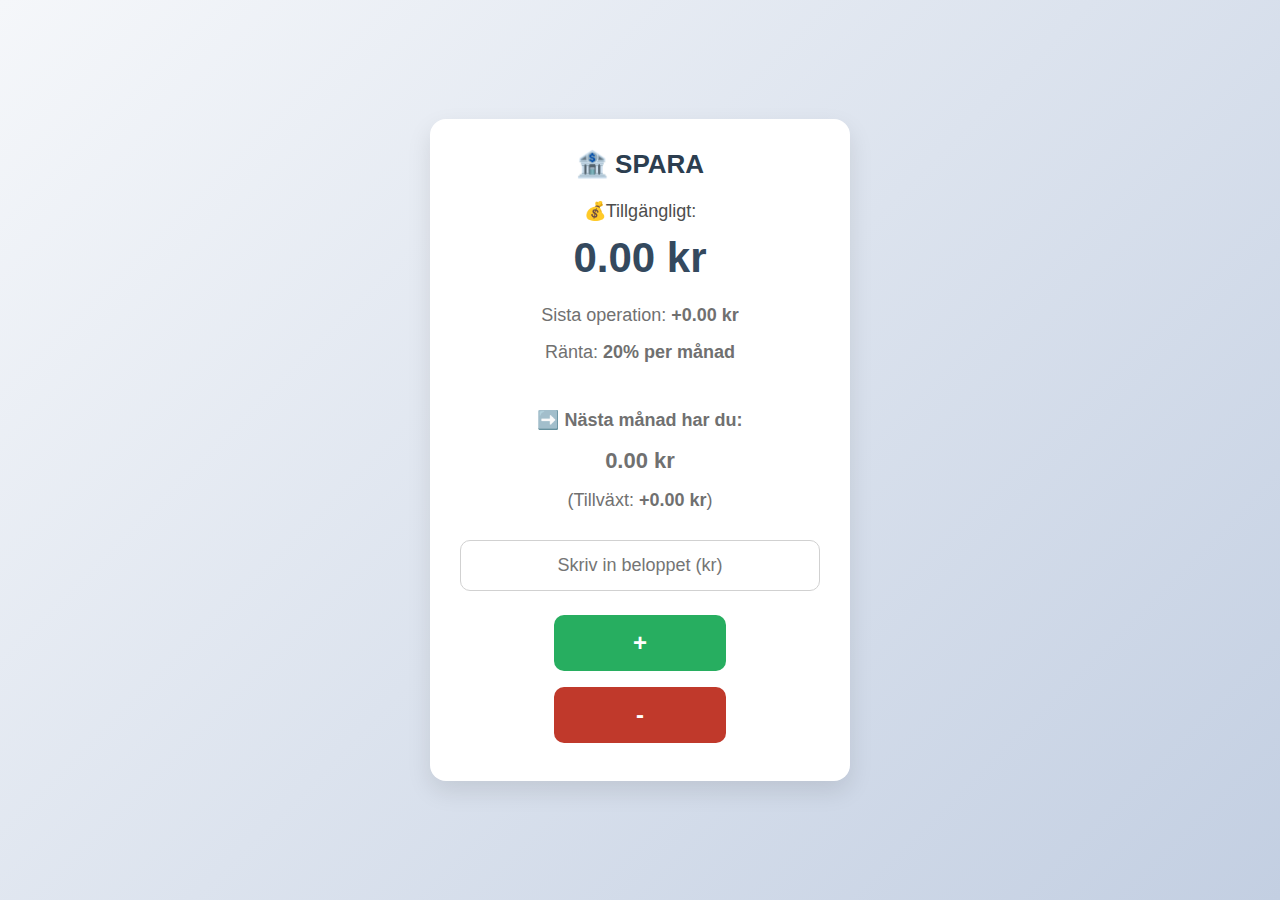
<file: index.html>
<!DOCTYPE html>
<html>
<head>
<meta name="viewport" content="width=device-width, initial-scale=1.0">

  <title>Spara</title>
  <link rel="stylesheet" href="style.css">
</head>
<body>
  <div class="container">
    <h2>🏦 SPARA</h2>
    <p>💰Tillgängligt:</p>
    <h1 id="amount">0 kr</h1>

    <div id="breakdown" style="margin-top: 20px; font-size: 14px; opacity: 0.8;"></div>

    <input id="inputAmount" placeholder="Skriv in beloppet (kr)">

    <button id="deposit">+</button>
    <button id="withdraw">-</button>
  </div>

  <script src="script.js"></script>
  <script>setupSavingPage();</script>
</body>
</html>
</file>
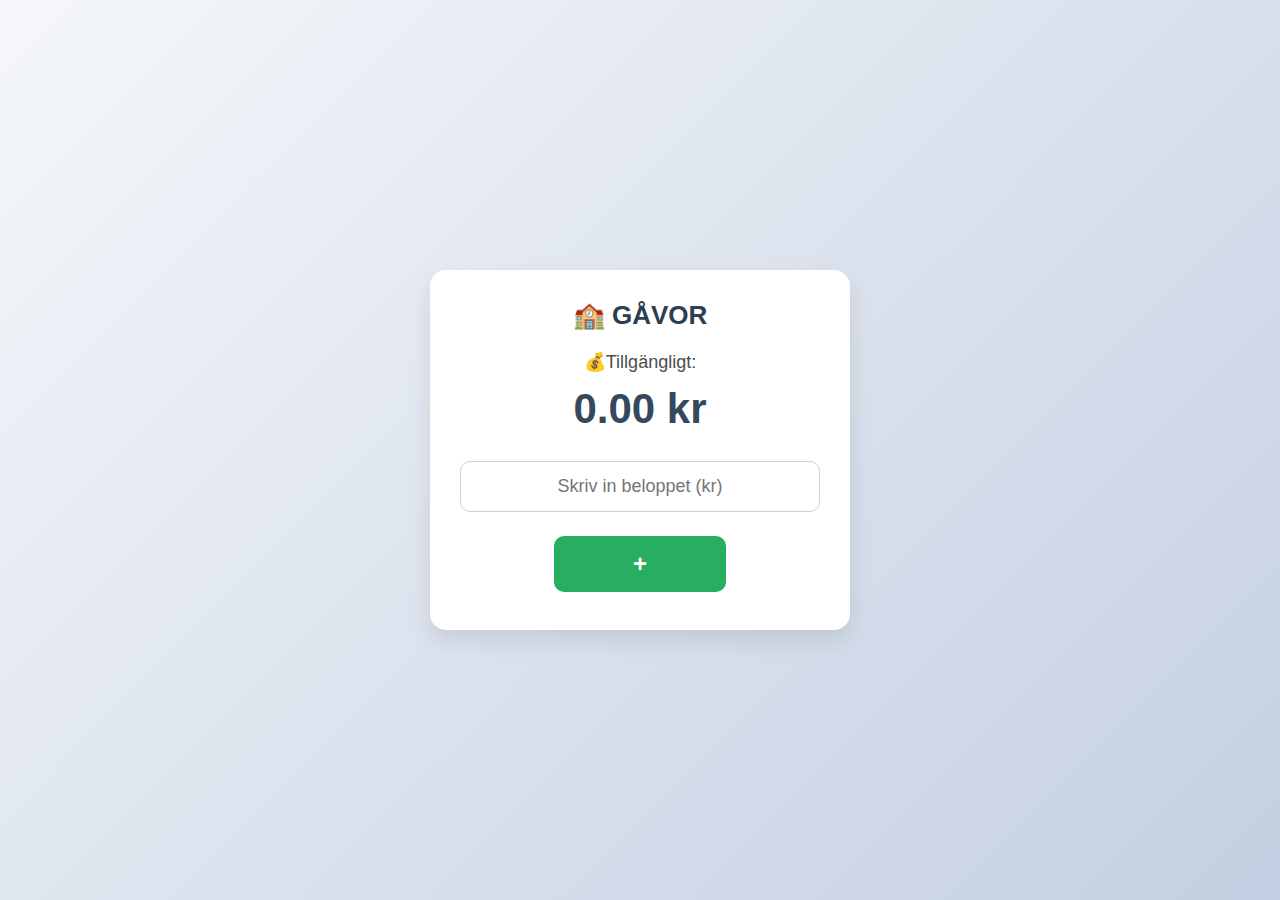
<file: giving.html>
<!DOCTYPE html>
<html>
<head>
<meta name="viewport" content="width=device-width, initial-scale=1.0">

  <title>Gåvor</title>
  <link rel="stylesheet" href="style.css">
</head>
<body>
  <div class="container">
    <h2>🏫 GÅVOR</h2>
    <p>💰Tillgängligt:</p>
    <h1 id="amount">0 kr</h1>

    <input id="inputAmount" placeholder="Skriv in beloppet (kr)">
    <button id="deposit">+</button>
  </div>

  <script src="script.js"></script>
  <script>setupGivingPage();</script>
</body>
</html>
</file>
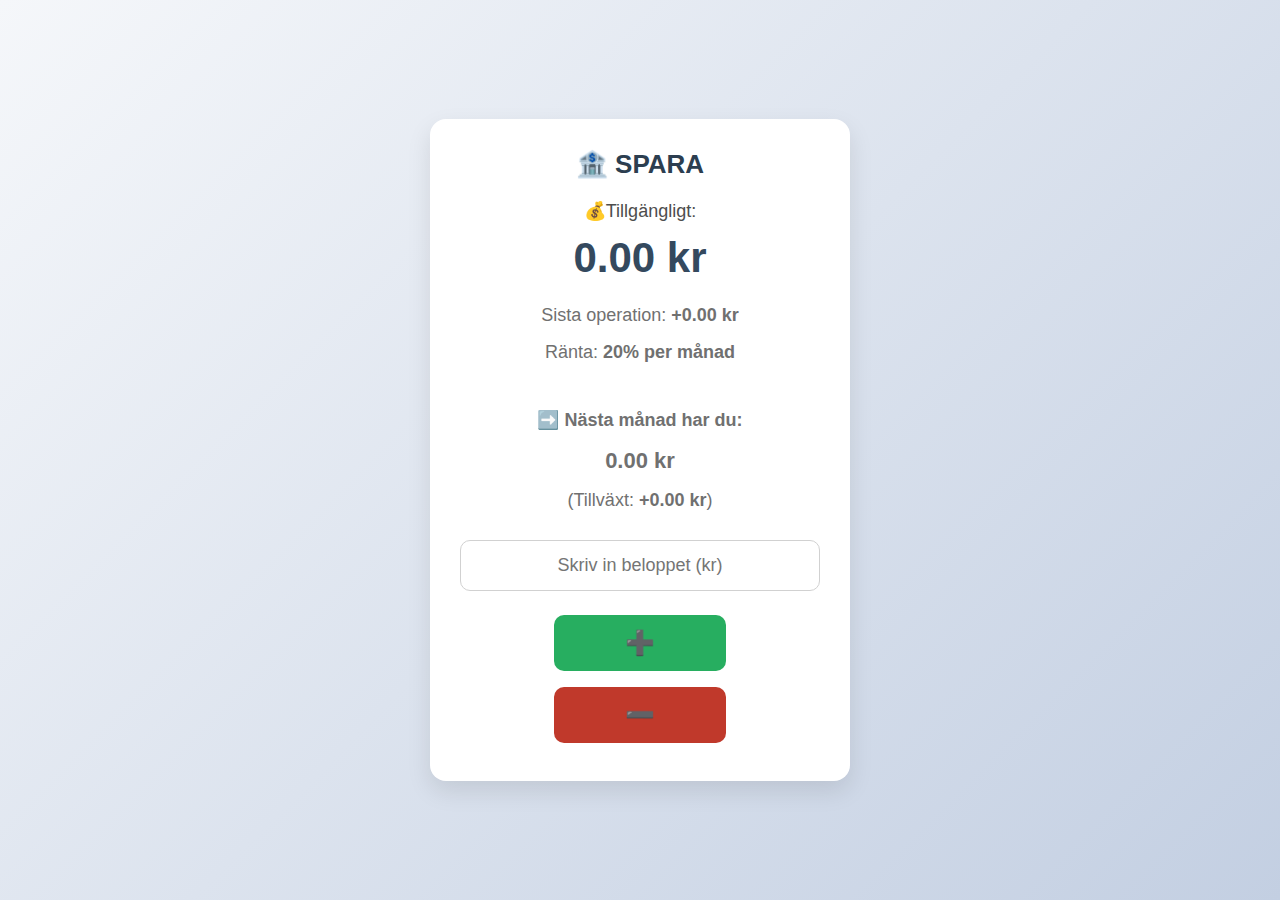
<file: saving.html>
<!DOCTYPE html>
<html>
<head>
  <title>Spara</title>
  <link rel="stylesheet" href="style.css">
</head>
<body>
  <div class="container">
    <h2>🏦 SPARA</h2>
    <p>💰Tillgängligt:</p>
    <h1 id="amount">0 kr</h1>

    <div id="breakdown" style="margin-top: 20px; font-size: 14px; opacity: 0.8;"></div>

    <input id="inputAmount" placeholder="Skriv in beloppet (kr)">

    <button id="deposit">➕</button>
    <button id="withdraw">➖</button>
  </div>

  <script src="script.js"></script>
  <script>setupSavingPage();</script>
</body>
</html>
</file>
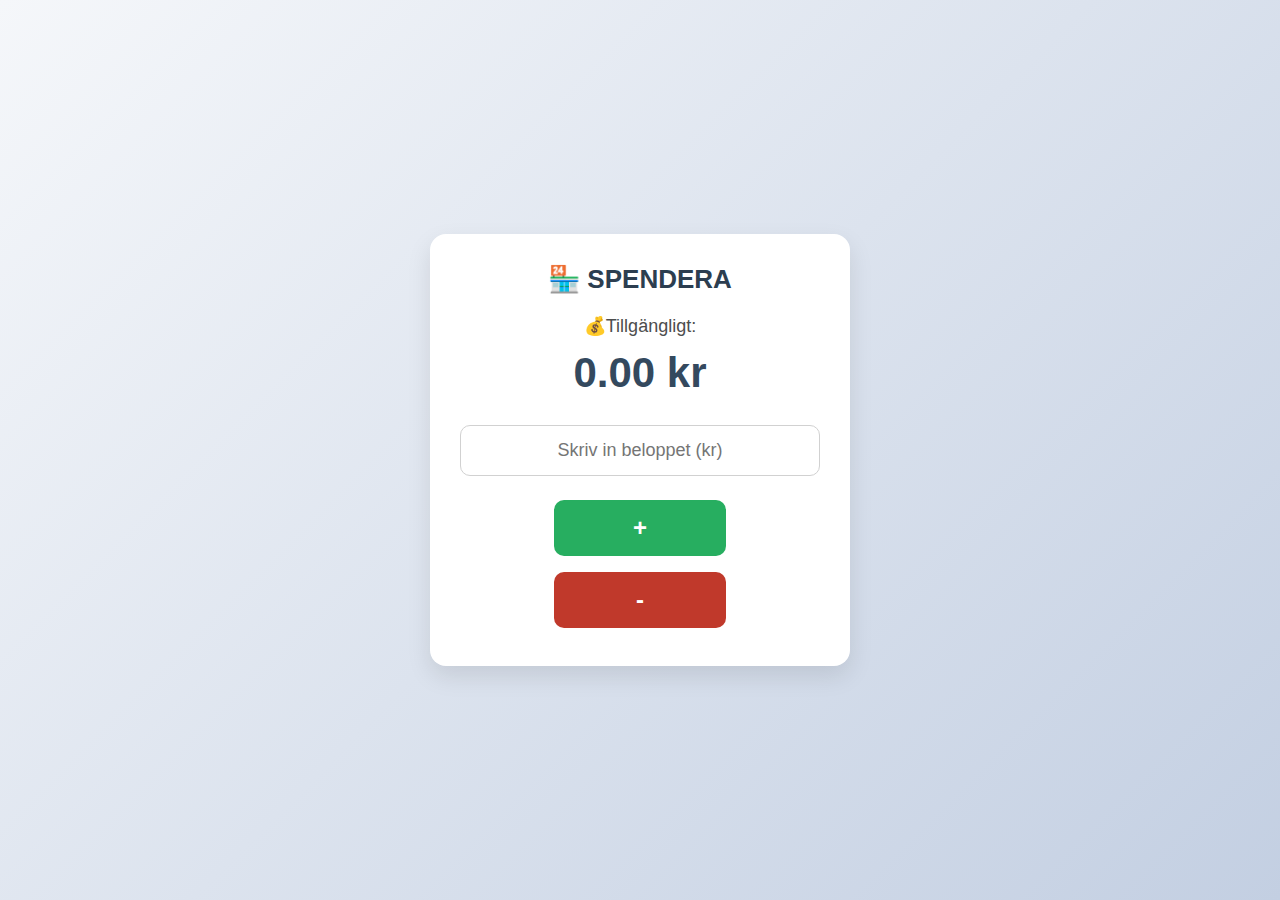
<file: spending.html>
<!DOCTYPE html>
<html>
<head>
<meta name="viewport" content="width=device-width, initial-scale=1.0">

  <title>Spendera</title>
  <link rel="stylesheet" href="style.css">
</head>
<body>
  <div class="container">
    <h2>🏪 SPENDERA</h2>
    <p>💰Tillgängligt:</p>
    <h1 id="amount">0 kr</h1>

    <input id="inputAmount" placeholder="Skriv in beloppet (kr)">

    <button id="deposit">+</button>
    <button id="withdraw">-</button>
  </div>

  <script src="script.js"></script>
  <script>setupSpendingPage();</script>
</body>
</html>
</file>
<file: style.css>
/* ------------------------------
   Global Reset & Font
-------------------------------*/
* {
  box-sizing: border-box;
  margin: 0;
  padding: 0;
  font-family: 'Segoe UI', Tahoma, Geneva, Verdana, sans-serif;
}

body {
  background: linear-gradient(135deg, #f5f7fa, #c3cfe2);
  min-height: 100vh;
  display: flex;
  justify-content: center;
  align-items: center;
}

/* ------------------------------
   Container
-------------------------------*/
.container {
  width: 100%;
  max-width: 420px;
  background-color: #ffffff;
  padding: 30px;
  border-radius: 16px;
  box-shadow: 0 10px 25px rgba(0, 0, 0, 0.1);
  text-align: center; /* Center all content */
}

/* ------------------------------
   Headings
-------------------------------*/
h2 {
  font-size: 26px;
  font-weight: 600;
  color: #2c3e50;
  margin-bottom: 20px;
  text-align: center;
}

h1 {
  font-size: 42px;
  font-weight: 700;
  color: #34495e;
  margin: 12px 0;
  text-align: center;
}

/* ------------------------------
   Paragraphs & Labels
-------------------------------*/
p, label {
  font-size: 18px;
  color: #4d4d4d;
  margin: 10px 0;
  display: block;
  text-align: center; /* Center text */
}

/* ------------------------------
   Inputs
-------------------------------*/
input {
  width: 100%;
  padding: 14px 16px;
  font-size: 18px;
  border: 1px solid #d1d1d1;
  border-radius: 10px;
  margin: 16px 0;
  outline: none;
  transition: border 0.2s, box-shadow 0.2s;
  text-align: center; /* Center input text */
}

input:focus {
  border-color: #5dade2;
  box-shadow: 0 0 8px rgba(93, 173, 226, 0.3);
}

/* ------------------------------
   Buttons
-------------------------------*/
button {
  width: 48%;
  padding: 14px 0;
  margin: 8px 1%;
  font-size: 24px;
  border: none;
  border-radius: 10px;
  cursor: pointer;
  font-weight: 600;
  transition: all 0.2s ease-in-out;
  color: #fff; /* White text including emojis */
}

button:hover {
  opacity: 0.9;
}

/* Button colors */
#deposit {
  background-color: #27ae60; /* Green */
}

#withdraw {
  background-color: #c0392b; /* Red */
}

/* ------------------------------
   Breakdown / Extra Info
-------------------------------*/
#breakdown {
  text-align: center; /* Center breakdown text */
  font-size: 14px;
  color: #7f8c8d;
  margin-top: 20px;
  line-height: 1.5;
}

/* ------------------------------
   Mobile adjustments
-------------------------------*/
@media (max-width: 360px) {
  h1 { font-size: 36px; }
  h2 { font-size: 22px; }
  input { font-size: 16px; padding: 12px; }
  button { font-size: 18px; padding: 12px 0; }
}
</file>
